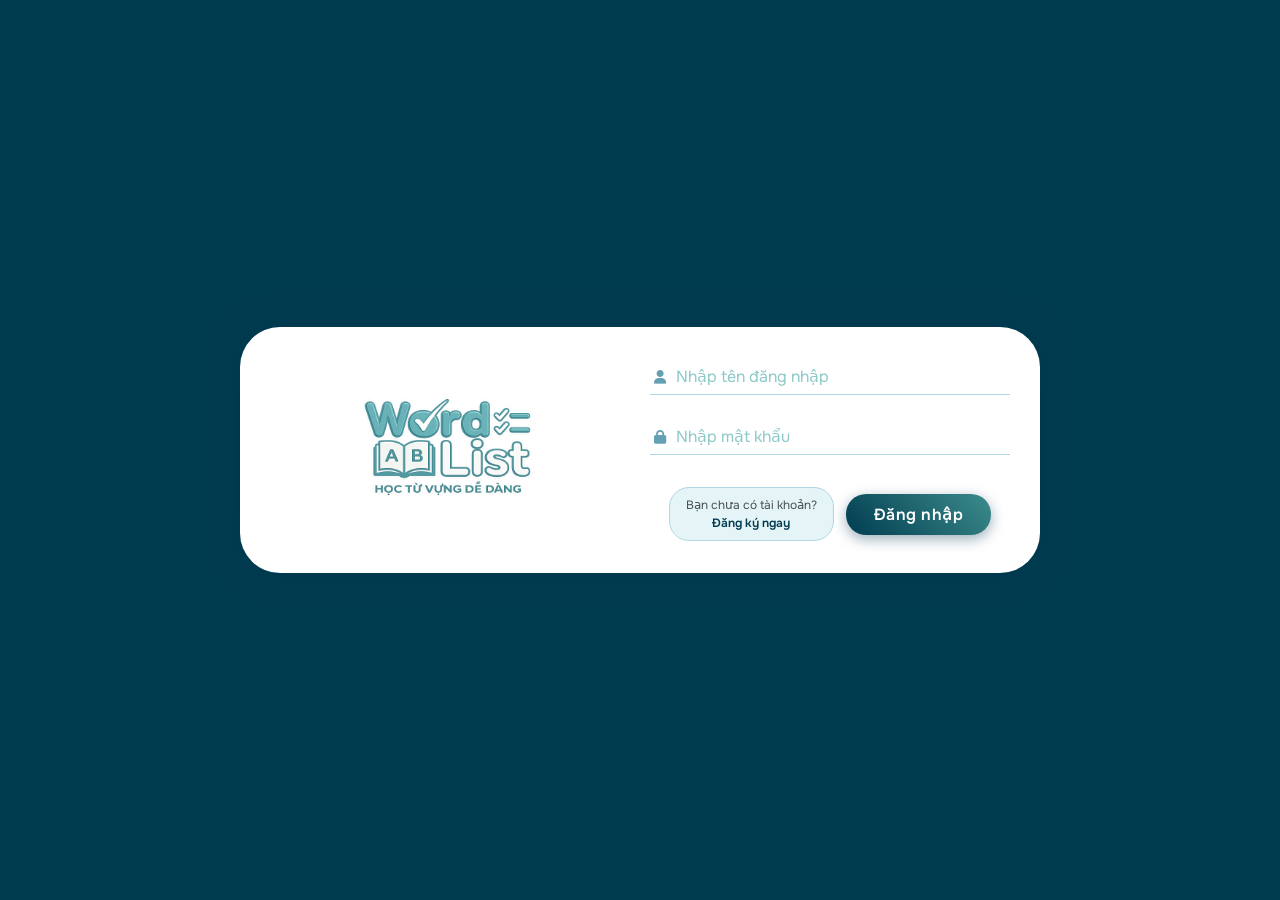
<file: index.html>
<!doctype html>
<html lang="en">
  <head>
    <meta charset="UTF-8" />
    <meta name="viewport" content="width=device-width, initial-scale=1.0" />
    <title>Từ vựng — Học từ mỗi ngày</title>
    <link rel="stylesheet" href="assets/css/style.css" />
    <link
      rel="stylesheet"
      href="https://cdnjs.cloudflare.com/ajax/libs/font-awesome/6.5.1/css/all.min.css"
    />
  </head>
  <body>
    <div class="app">
      <!-- sidebar -------------------------------------------------- -->
      <div class="sidebar" id="sidebar">
        <div class="web-logo">
          <img src="assets/WL.png" alt="WordList logo" />
        </div>
        <div>
          <div class="nav-item active" data-page="overview">
            <i class="fa-solid fa-table-cells-large nav-icon"></i>
            Tổng quan
          </div>
          <div class="nav-item" data-page="words">
            <i class="fa-solid fa-book-open nav-icon"></i>
            Danh sách từ
          </div>
          <div class="nav-item" data-page="groups">
            <i class="fa-solid fa-layer-group nav-icon"></i>
            Danh sách nhóm
          </div>
          <div class="nav-item" data-page="review">
            <i class="fa-solid fa-clock-rotate-left nav-icon"></i>
            Ôn từ
          </div>
        </div>
        <!-- user ---------------------------------------------------- -->
        <div class="user-bottom-sidebar">
          <div class="user-bottom-sidebar-label">Xin chào</div>
          <div class="user-bottom-sidebar-name" id="sidebar-username"></div>
          <button class="btn-logout" id="btn-logout">
            <i class="fa-solid fa-right-from-bracket"></i>Đăng xuất
          </button>
        </div>
      </div>

      <!-- lớp phủ khi mở menu cho mobile------------------------------ -->
      <div class="sub-layer" id="sub-layer"></div>
      <!-- main -------------------------------------------------------- -->
      <div class="main">
        <!-- topbar đieucho mobile ----------------------------------------- -->
        <div class="topbar" id="topbar">
          <button class="menu-mobile" id="menu-mobile">
            <i class="fa-solid fa-bars"></i>
          </button>
          <h2 id="topbar-title">Tổng quan</h2>
        </div>
        <!-- iframe để load content --------------------------------------- -->
        <iframe
          class="content-frame"
          id="content-frame"
          title="Nội dung trang"
          src="pages/overview.html"
        ></iframe>
      </div>
    </div>
    <script src="assets/script/auth.js"></script>
    <script src="assets/script/script.js"></script>
  </body>
</html>
</file>
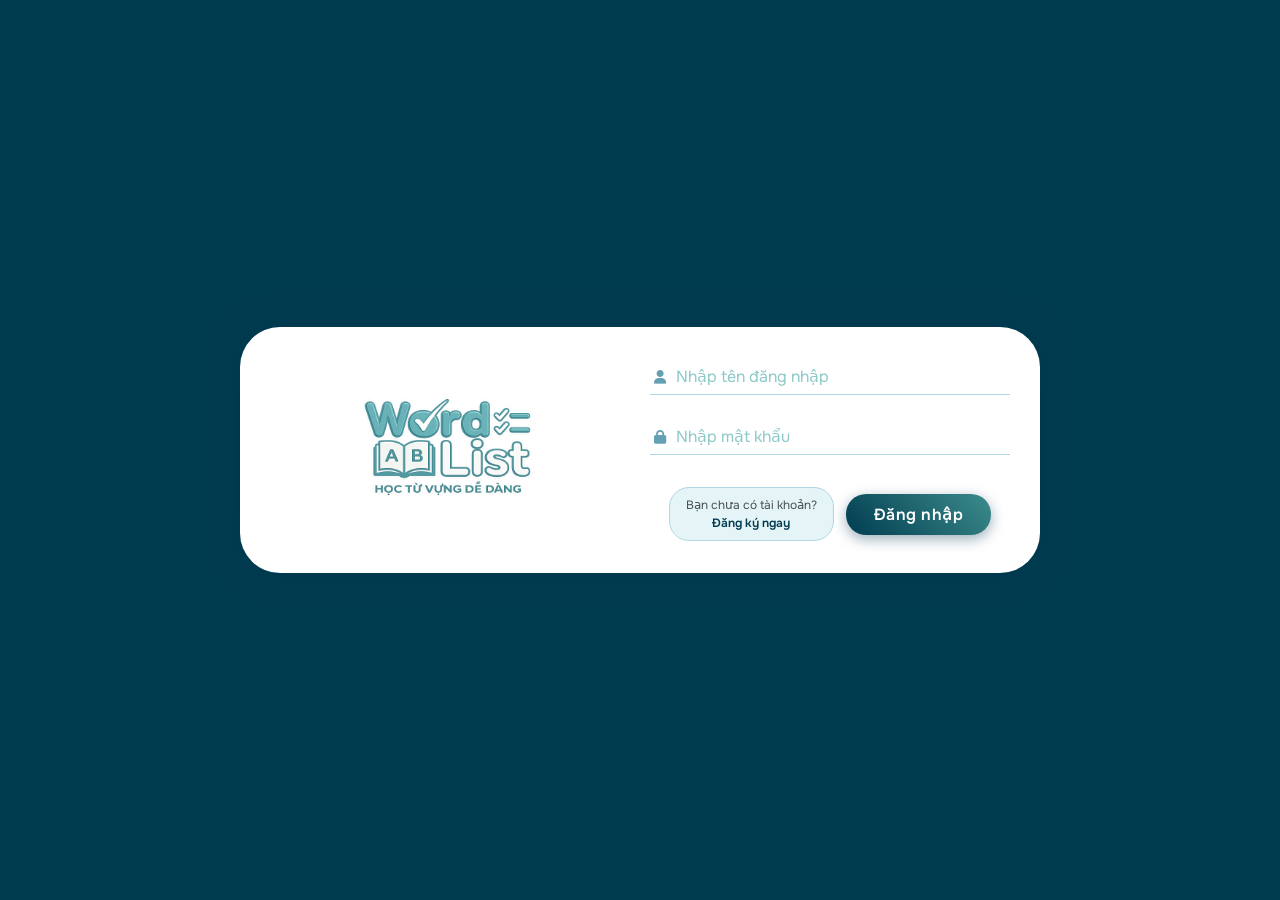
<file: login.html>
<!doctype html>
<html lang="en">
  <head>
    <meta charset="UTF-8" />
    <meta name="viewport" content="width=device-width, initial-scale=1.0" />
    <title>WordList — Đăng nhập</title>
    <link
      rel="stylesheet"
      href="https://cdnjs.cloudflare.com/ajax/libs/font-awesome/6.5.0/css/all.min.css"
    />
    <link
      href="https://fonts.googleapis.com/css2?family=Onest:wght@100..900&display=swap"
      rel="stylesheet"
    />
    <link rel="stylesheet" href="assets/css/style_login_regis.css" />
  </head>
  <body>
    <div class="page">
      <!-- left ----------------------------------------- -->
      <div class="left">
        <img src="assets/WL.png" alt="WordList logo" />
      </div>
      <!-- right ------------------------------------------- -->
      <div class="right">
        <form action="" class="input-form" id="login-form">
          <div class="msg error" id="error-msg"></div>
          <div class="input">
            <i class="fa-solid fa-user"></i>
            <input
              type="text"
              name="username"
              id="username"
              placeholder="Nhập tên đăng nhập"
              required
              autocomplete="username"
            />
          </div>
          <div class="input">
            <i class="fa-solid fa-lock"></i>
            <input
              type="password"
              name="password"
              id="password"
              placeholder="Nhập mật khẩu"
              required
              autocomplete="new-password"
            />
          </div>
        </form>
        <div class="direct-btn">
          <button class="sub-btn">
            Bạn chưa có tài khoản?<br />
            <a href="regis.html">Đăng ký ngay</a>
          </button>
          <button class="main-btn" id="btn-login">Đăng nhập</button>
        </div>
      </div>
    </div>
    <script src="assets/script/auth.js"></script>
    <script src="assets/script/login.js"></script>
  </body>
</html>
</file>
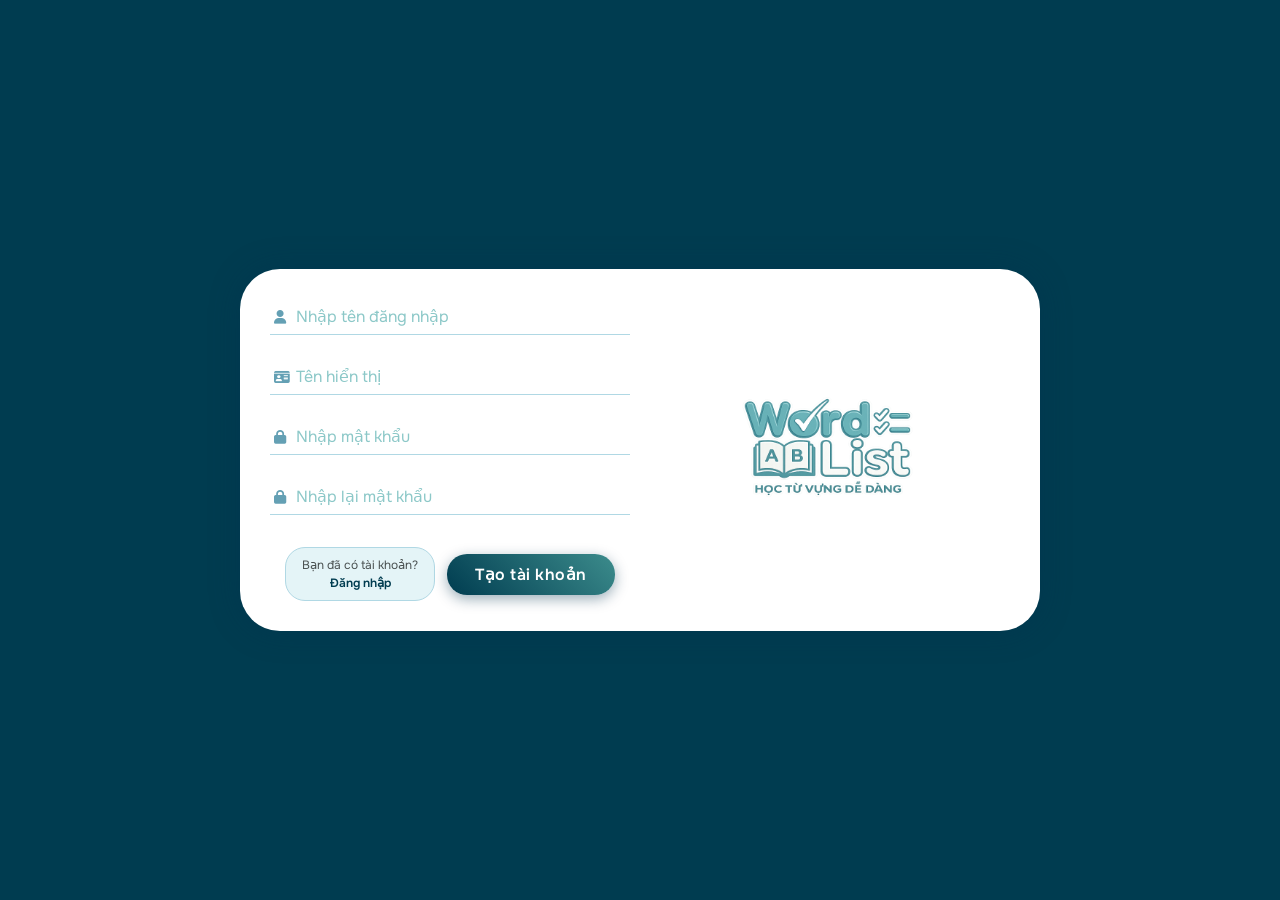
<file: regis.html>
<!doctype html>
<html lang="en">
  <head>
    <meta charset="UTF-8" />
    <meta name="viewport" content="width=device-width, initial-scale=1.0" />
    <title>WordList — Đăng ký</title>
    <link
      rel="stylesheet"
      href="https://cdnjs.cloudflare.com/ajax/libs/font-awesome/6.5.0/css/all.min.css"
    />
    <link
      href="https://fonts.googleapis.com/css2?family=Onest:wght@100..900&display=swap"
      rel="stylesheet"
    />
    <link rel="stylesheet" href="assets/css/style_login_regis.css" />
  </head>
  <body>
    <div class="page">
      <!-- right ---------------------------------- -->
      <div class="right">
        <form action="" class="input-form" id="regis-form">
          <div class="msg error" id="error-msg"></div>
          <div class="msg success" id="success-msg"></div>

          <div class="input">
            <i class="fa-solid fa-user"></i>
            <input
              type="text"
              name="username"
              id="username"
              placeholder="Nhập tên đăng nhập"
              required
              autocomplete="username"
            />
          </div>
          <div class="input">
            <i class="fa-solid fa-id-card"></i>
            <input
              type="text"
              name="displayName"
              id="displayName"
              placeholder="Tên hiển thị"
              required
            />
          </div>
          <div class="input">
            <i class="fa-solid fa-lock"></i>
            <input
              type="password"
              name="password"
              id="password"
              placeholder="Nhập mật khẩu"
              required
              autocomplete="new-password"
            />
          </div>
          <div class="input">
            <i class="fa-solid fa-lock"></i>
            <input
              type="password"
              name="confirm"
              id="confirm"
              placeholder="Nhập lại mật khẩu"
              required
              autocomplete="new-password"
            />
          </div>
        </form>
        <div class="direct-btn">
          <button class="sub-btn">
            Bạn đã có tài khoản?<br />
            <a href="login.html">Đăng nhập</a>
          </button>
          <button class="main-btn" id="btn-regis">Tạo tài khoản</button>
        </div>
      </div>
      <div class="left">
        <img src="assets/WL.png" alt="WordList logo" />
      </div>
    </div>
    <script src="assets/script/auth.js"></script>
    <script src="assets/script/regis.js"></script>
  </body>
</html>
</file>
<file: assets/css/style.css>
* {
  box-sizing: border-box;
  margin: 0;
  padding: 0;
}
html {
  font-size: 62.5%;
  font-family: "Onest", sans-serif;
}

body {
  font-size: 1.6rem;
  background: #fff;
  color: black;
  height: 100vh;
  overflow: hidden;
}

.app {
  position: relative;
  display: flex;
  height: 100vh;
  overflow: hidden;
}

.sidebar {
  z-index: 20;
  width: 22rem;
  background: #003c50;
  display: flex;
  flex-direction: column;
  overflow: hidden;
  flex-shrink: 0;
  transition: transform 0.22s ease;
}

.web-logo {
  padding: 1.2rem 1.4rem 1.4rem;
  border-bottom: 1px solid rgba(235, 229, 229, 0.142);
  display: flex;
  align-items: center;
  justify-content: center;
  flex-shrink: 0;
}

.web-logo img {
  display: block;
  width: 100%;
  height: auto;
  max-width: 17rem;
  object-fit: contain;
}
.nav-item {
  display: flex;
  text-decoration: none;
  align-items: center;
  gap: 1.1rem;
  padding: 1rem 1.8rem;
  font-size: 1.4rem;
  color: rgba(244, 238, 238, 0.72);
  border-right: 3px solid transparent;
  cursor: pointer;
  user-select: none;
  transition: background 0.12s;
}
.nav-item:hover {
  background: rgba(101, 165, 186, 0.18);
  color: #fff;
}
.nav-item.active {
  background: rgba(101, 165, 186, 0.18);
  color: #fff;
  font-weight: 600;
  border-right-color: #64a0b4;
}

.nav-icon {
  font-size: 1.5rem;
  flex-shrink: 0;
  width: 1.7rem;
  text-align: center;
}
.user-bottom-sidebar {
  margin-top: auto;
  padding: 1.4rem 1.8rem;
  border-top: 1px solid rgba(235, 229, 229, 0.142);
  flex-shrink: 0;
}

.user-bottom-sidebar-label {
  font-size: 1.1rem;
  color: rgba(235, 229, 229, 0.5);
  margin-bottom: 0.6rem;
}
.user-bottom-sidebar-name {
  font-size: 1.4rem;
  color: #fff;
  font-weight: 600;
  margin-bottom: 1rem;
  overflow: hidden;
  text-overflow: ellipsis;
  white-space: nowrap;
}

.btn-logout {
  display: flex;
  align-items: center;
  justify-content: center;
  width: 100%;
  padding: 0.7rem 0;
  gap: 0.6rem;
  border: 1px solid rgba(235, 229, 229, 0.25);
  border-radius: 0.8rem;
  background: rgba(235, 229, 229, 0.08);
  color: rgba(235, 229, 229, 0.8);
  font-size: 1.3rem;
  font-family: inherit;
  cursor: pointer;
  transition: background 0.15s;
}

.btn-logout:hover {
  background: rgba(235, 229, 229, 0.16);
  color: #fff;
}

.main {
  display: flex;
  flex-direction: column;
  flex: 1;
  min-width: 0;
  overflow: hidden;
}
.content-frame {
  width: 100%;
  min-height: 0;
  background: #fff;
  border: none;
  flex: 1;
}
.sub-layer {
  display: none;
  z-index: 15;
  position: fixed;
  top: 0;
  right: 0;
  bottom: 0;
  left: 0;
  background: rgba(0, 0, 0, 0.35);
}

.sub-layer.open {
  display: block;
}
.topbar {
  display: none;
  align-items: center;
  gap: 1.2rem;
  padding: 1rem 1.6rem;
  background: #003c50;
  border-bottom: 1px solid #002a3a;
  flex-shrink: 0;
}

.topbar h2 {
  flex: 1;
  font-size: 1.5rem;
  font-weight: 500;
  color: #fff;
}

.menu-mobile {
  display: flex;
  align-items: center;
  justify-content: center;
  width: 3.4rem;
  height: 3.4rem;
  color: #fff;
  font-size: 1.6rem;
  background: none;
  border: 1px solid rgba(235, 229, 229, 0.3);
  border-radius: 0.8rem;
  cursor: pointer;
  flex-shrink: 0;
}
.bottom-nav {
  display: none;
  background: #003c50;
  border-top: 1px solid #002a3a;
  flex-shrink: 0;
}

.bottom-nav-wrapper {
  display: flex;
}

.bottom-nav-item {
  display: flex;
  align-items: center;
  justify-content: center;
  flex: 1;
  flex-direction: column;
  padding: 0.8rem 0.4rem 0.6rem;
  font-size: 1rem;
  font-family: inherit;
  gap: 0.3rem;
  color: rgba(255, 255, 255, 0.5);
  border: none;
  background: none;
  cursor: pointer;
}

.bottom-nav-item i {
  font-size: 1.8rem;
}
.bottom-nav-item.active {
  color: #64a0b4;
}
.subpage-wrapper {
  display: flex;
  flex-direction: column;
  height: 100vh;
  font-family: "Onest", sans-serif;
  font-size: 1.4rem;
  color: black;
  background: #fff;
}

.page-header {
  padding: 1.4rem 2rem 1.2rem;
  border-bottom: 1px solid #b0d8e4;
  background: #e4f4f7;
  flex-shrink: 0;
}
.page-content {
  padding: 1.6rem 2rem;
  flex: 1;
  overflow-y: auto;
}
.page-header h2 {
  font-size: 1.6rem;
  font-weight: 600;
  color: #003c50;
}

.stat-grid {
  display: grid;
  grid-template-columns: 1fr 1fr;
  gap: 1.2rem;
  margin-bottom: 2rem;
}

.stat-label {
  font-size: 1.2rem;
  color: #3c8c8c;
  margin-bottom: 0.6rem;
  font-weight: 500;
}
.stat-card {
  background: #fff;
  border: 1px solid #b0d8e4;
  border-radius: 1rem;
  padding: 1.4rem 1.6rem;
}
.stat-value {
  font-size: 2.6rem;
  font-weight: 600;
  color: #003c50;
}
.cur-add-word {
  font-size: 1.1rem;
  font-weight: 600;
  color: #3c8c8c;
  text-transform: uppercase;
  letter-spacing: 0.06em;
  margin-bottom: 1rem;
}
.cur-add-word-list {
  display: flex;
  flex-direction: column;
  gap: 0.3rem;
}
.cur-ten-words {
  display: flex;
  align-items: center;
  justify-content: space-between;
  gap: 1rem;
  padding: 0.8rem 1.2rem;
  background: #fff;
  border: 1px solid #b0d8e4;
  border-radius: 0.8rem;
}
.cur-ten-words:hover {
  border-color: #64a0b4;
  background: #d0eef5;
}
.word-text {
  font-size: 1.4rem;
  font-weight: 500;
  color: #003c50;
}
.word-meaning-sm {
  font-size: 1.3rem;
  color: #555;
  margin-left: 0.8rem;
}
.date-ten-words {
  font-size: 1.1rem;
  color: #aaa;
  white-space: nowrap;
}
.group-ten-words {
  font-size: 1.1rem;
  font-weight: 600;
  color: #003c50;
  padding: 0.2rem 0.8rem;
  border-radius: 2rem;
  background: #cceef5;
  white-space: nowrap;
}
.group-tag {
  font-size: 1.1rem;
  color: #3c8c8c;
  padding: 0.2rem 0.8rem;
  border: 1px solid #b0d8e4;
  border-radius: 2rem;
  background: #e4f4f7;
  white-space: nowrap;
}
.toolbar-wrapper {
  display: flex;
  flex-direction: column;
  gap: 0.8rem;
  margin-top: 1rem;
}
.toolbar-row {
  display: flex;
  align-items: center;
  gap: 0.8rem;
  flex-wrap: wrap;
}
.toolbar-search {
  flex: 1;
  min-width: 0;
  height: 3.4rem;
  border: 1px solid #b0d8e4;
  border-radius: 0.8rem;
  padding: 0 1.2rem;
  font-size: 1.3rem;
  font-family: inherit;
  background: #fff;
  color: black;
  outline: none;
  transition: all 0.15s ease-in-out;
}
.toolbar-search:focus {
  border-color: #3c8c8c;
  box-shadow: 0 0 0 3px rgba(101, 165, 186, 0.18);
}

.sort-label {
  font-size: 1.2rem;
  color: #3c8c8c;
  white-space: nowrap;
  font-weight: 500;
}
.sort-btn {
  height: 3rem;
  padding: 0 1.2rem;
  font-size: 1.2rem;
  font-family: inherit;
  color: #3c8c8c;
  border: 1px solid #b0d8e4;
  border-radius: 0.8rem;
  background: #fff;
  cursor: pointer;
  white-space: nowrap;
  transition: background 0.12s;
}
.sort-btn:hover:not(.active) {
  background: #d0eef5;
  color: #003c50;
  border-color: #64a0b4;
}

.sort-btn.active {
  background: #003c50;
  border-color: #003c50;
  color: #fff;
  font-weight: 600;
}
.select-dropdown {
  height: 3rem;
  padding: 0 0.8rem;
  font-size: 1.2rem;
  font-family: inherit;
  border: 1px solid #b0d8e4;
  border-radius: 0.8rem;
  background: #fff;
  color: #3c8c8c;
  cursor: pointer;
  outline: none;
}
.btn-add {
  height: 3.4rem;
  padding: 0 1.6rem;
  font-size: 1.3rem;
  font-weight: 500;
  font-family: inherit;
  border: none;
  border-radius: 0.8rem;
  background: #3c8c8c;
  color: #fff;
  cursor: pointer;
  white-space: nowrap;
  flex-shrink: 0;
  transition: background 0.12s;
}
.btn-add:hover {
  background: #003c50;
}
.word-table {
  display: flex;
  flex-direction: column;
  gap: 0.3rem;
  margin-top: 1.2rem;
}
.word-row {
  display: flex;
  align-items: center;
  gap: 1.2rem;
  padding: 0.9rem 1.2rem;
  background: #fff;
  border: 1px solid #b0d8e4;
  border-radius: 0.8rem;
  transition: all 0.15s ease-in-out;
}

.word-row .w {
  font-size: 1.4rem;
  font-weight: 500;
  min-width: 10rem;
  color: #003c50;
}
.word-row .m {
  font-size: 1.3rem;
  color: #555;
  flex: 1;
  min-width: 0;
  overflow: hidden;
  text-overflow: ellipsis;
  white-space: nowrap;
}
.word-row .d {
  font-size: 1.2rem;
  color: #8cc8c8;
  white-space: nowrap;
}
.word-row:hover {
  border-color: #64a0b4;
  background: #d0eef5;
}

.del-warning {
  font-size: 1.2rem;
  color: #888;
  margin-top: 0.6rem;
}
#group-filter {
  display: none;
}
.page-header-top {
  display: flex;
  align-items: center;
  justify-content: space-between;
  margin-bottom: 1rem;
}

.page-header-top h2 {
  margin-bottom: 0;
}
.group-table {
  display: flex;
  flex-direction: column;
  gap: 0.3rem;
  margin-top: 1.2rem;
}
.group-row {
  display: flex;
  align-items: center;
  gap: 1.2rem;
  padding: 1rem 1.2rem;
  background: #fff;
  border: 1px solid #b0d8e4;
  border-radius: 0.8rem;
  transition: all 0.15s ease-in-out;
}
.group-icon {
  display: flex;
  align-items: center;
  justify-content: center;
  width: 3.2rem;
  height: 3.2rem;
  color: #64a0b4;
  font-size: 1.4rem;
  border-radius: 0.8rem;
  background: #003c50;
  flex-shrink: 0;
}

.group-row:hover {
  border-color: #64a0b4;
  background: #d0eef5;
}

.group-row .group-name {
  font-size: 1.4rem;
  font-weight: 500;
  flex: 1;
  color: #003c50;
}
.group-row .group-count {
  font-size: 1.2rem;
  color: #fff;
  background: #3c8c8c;
  padding: 0.1rem 0.8rem;
  border-radius: 2rem;
  white-space: nowrap;
  font-weight: 500;
}
.group-row .group-date {
  font-size: 1.2rem;
  color: #8cc8c8;
  white-space: nowrap;
}
.page-content-groups {
  padding-top: 8px;
}
.page-header-review {
  display: flex;
  align-items: center;
  justify-content: space-between;
  flex-direction: row;
  padding: 12px 20px;
}
.page-header-review h2 {
  margin: 0;
}
.review-bar {
  display: flex;
  padding: 1rem 2rem;
  background: #cceef5;
  border-bottom: 2px solid #b0d8e4;
  align-items: center;
  gap: 1rem;
  flex-shrink: 0;
}
.review-bar label {
  font-size: 1.3rem;
  color: #003c50;
  cursor: pointer;
  font-weight: 500;
}
.review-bar span {
  font-size: 1.3rem;
  color: #003c50;
  font-weight: 600;
}

.btn-start {
  height: 3.2rem;
  padding: 0 1.6rem;
  font-size: 1.3rem;
  color: #fff;
  font-weight: 500;
  font-family: inherit;
  border: none;
  border-radius: 0.8rem;
  background: #003c50;
  cursor: pointer;
  margin-left: auto;
  white-space: nowrap;
  transition: background 0.12s;
}
.btn-start:hover {
  background: #002a3a;
}
.btn-start:disabled {
  color: #64a0b4;
  background: #e4f4f7;
  border: 1px solid #b0d8e4;
  cursor: default;
}
#select-word-view {
  display: flex;
  flex-direction: column;
  height: 100vh;
}

#review-view {
  display: none;
  flex-direction: column;
  height: 100vh;
}

#review-view.active {
  display: flex;
}

#select-word-view.hidden {
  display: none;
}
.review-mode {
  display: flex;
  align-items: center;
  justify-content: center;
  flex-direction: column;
  flex: 1;
  padding: 2.4rem 2rem;
  gap: 1.6rem;
  overflow-y: auto;
}
#check-all {
  accent-color: #3c8c8c;
  width: 15px;
  height: 15px;
}
.page-content-scroll {
  padding-top: 8px;
  flex: 1;
  overflow-y: auto;
}
.page-header-select h2 {
  margin-bottom: 10px;
}
.card-counter {
  color: #3c8c8c;
  font-size: 1.3rem;
  font-weight: 600;
}

.flashcard {
  display: flex;
  align-items: center;
  justify-content: center;
  width: 100%;
  max-width: 40rem;
  background: #fff;
  border: 1px solid #b0d8e4;
  border-radius: 1.4rem;
  padding: 3.6rem 2.4rem;
  text-align: center;
  cursor: pointer;
  transition: all 0.2s ease-in-out;
  min-height: 14rem;
  flex-direction: column;
  gap: 1.2rem;
  user-select: none;
}

.flashcard .fc-word {
  font-size: 2.4rem;
  font-weight: 700;
  color: #003c50;
}
.flashcard .fc-meaning {
  display: none;
  color: #3c8c8c;
  font-size: 1.8rem;
  font-weight: 600;
}

.flashcard .reveal {
  font-size: 1.2rem;
  color: #64a0b4;
}

.flashcard.revealed .fc-meaning {
  display: block;
}
.flashcard.revealed .reveal {
  display: none;
}
.flashcard:hover {
  border-color: #64a0b4;
}
.flashcard.revealed {
  border-color: #64a0b4;
  background: #e4f4f7;
}
.nav-btns {
  display: flex;
  gap: 1.2rem;
}
.nav-btn {
  height: 3.6rem;
  padding: 0 2.2rem;
  font-size: 1.4rem;
  font-family: inherit;
  color: #003c50;
  font-weight: 500;
  border: 1px solid #b0d8e4;
  border-radius: 0.8rem;
  background: #fff;
  cursor: pointer;
  transition: background 0.12s;
}

.nav-btn:hover {
  background: #d0eef5;
  border-color: #64a0b4;
}
.btn-exit {
  height: 3rem;
  padding: 0 1.4rem;
  font-size: 1.2rem;
  font-family: inherit;
  border: 1px solid #b0d8e4;
  border-radius: 0.8rem;
  background: transparent;
  color: #3c8c8c;
  cursor: pointer;
  transition: background 0.12s;
}
.btn-exit:hover {
  background: #d0eef5;
  color: #003c50;
}
.form-popup {
  position: fixed;
  display: none;
  align-items: center;
  justify-content: center;
  top: 0;
  right: 0;
  bottom: 0;
  left: 0;
  background: rgba(0, 0, 0, 0.35);
  z-index: 100;
  padding: 2rem;
}

.form-popup.open {
  display: flex;
}
.form-popup-wrapper {
  background: #fff;
  border-radius: 1.4rem;
  border: 1px solid #b0d8e4;
  padding: 2.4rem;
  width: 100%;
  max-width: 36rem;
  box-shadow: 0 0.8rem 3rem rgba(1, 54, 71, 0.15);
}
.form-popup-wrapper h3 {
  font-size: 1.6rem;
  font-weight: 600;
  margin-bottom: 1.6rem;
  color: #003c50;
}

.form-field {
  margin-bottom: 1.2rem;
}

.form-field label {
  display: block;
  font-size: 1.2rem;
  color: #3c8c8c;
  margin-bottom: 0.5rem;
  font-weight: 500;
}

.form-field input,
.form-field select,
.form-field textarea {
  width: 100%;
  height: 3.6rem;
  border: 1px solid #b0d8e4;
  border-radius: 0.8rem;
  padding: 0 1.2rem;
  font-size: 1.4rem;
  font-family: inherit;
  background: #fff;
  color: black;
  outline: none;
  transition: all 0.15s ease-in-out;
}

.form-field textarea {
  height: 7.2rem;
  padding: 0.8rem 1.2rem;
  resize: none;
}
.form-field input:focus,
.form-field textarea:focus,
.form-field select:focus {
  border-color: #3c8c8c;
  box-shadow: 0 0 0 3px rgba(101, 165, 186, 0.18);
}

.form-action {
  display: flex;
  gap: 1rem;
  margin-top: 1.6rem;
  justify-content: flex-end;
}
.btn-cancel {
  height: 3.4rem;
  padding: 0 1.6rem;
  border: 1px solid #b0d8e4;
  border-radius: 0.8rem;
  font-size: 1.3rem;
  font-family: inherit;
  color: #555;
  background: transparent;
  cursor: pointer;
  transition: background 0.12s;
}

.btn-cancel:hover {
  background: #e4f4f7;
}
/*  */
.btn-save {
  height: 3.4rem;
  padding: 0 1.6rem;
  font-size: 1.3rem;
  font-weight: 500;
  font-family: inherit;
  border: none;
  border-radius: 0.8rem;
  background: #3c8c8c;
  color: #fff;
  cursor: pointer;
  transition: background 0.12s;
}

.btn-save:hover {
  background: #003c50;
}

.empty-msg {
  padding: 2rem;
  font-size: 1.4rem;
  color: #64a0b4;
  text-align: center;
}
.row-actions {
  display: flex;
  gap: 0.4rem;
  flex-shrink: 0;
  opacity: 0;
  transition: opacity 0.15s;
}
.word-row:hover .row-actions,
.group-row:hover .row-actions {
  opacity: 1;
}
.btn-row {
  display: flex;
  align-items: center;
  justify-content: center;
  width: 2.8rem;
  height: 2.8rem;
  border: 1px solid #b0d8e4;
  border-radius: 0.6rem;
  background: #fff;
  color: #3c8c8c;
  font-size: 1.2rem;
  cursor: pointer;
  transition: all 0.12s ease-in-out;
  flex-shrink: 0;
}
.btn-row:hover {
  background: #e4f4f7;
  border-color: #64a0b4;
  color: #003c50;
}

.btn-row.danger:hover {
  background: #fdf0ee;
  border-color: #f5c6c0;
  color: #c0392b;
}
.form-confirm p {
  font-size: 1.4rem;
  color: #333;
  line-height: 1.5;
  margin-bottom: 0.4rem;
}

.form-confirm strong {
  color: #003c50;
}

.btn-delete {
  height: 3.4rem;
  padding: 0 1.6rem;
  font-size: 1.3rem;
  font-weight: 500;
  font-family: inherit;
  border: none;
  border-radius: 0.8rem;
  background: #c0392b;
  color: #fff;
  cursor: pointer;
  transition: background 0.12s;
}

.btn-delete:hover {
  background: #962d22;
}
@media (max-width: 600px) {
  .sidebar {
    position: fixed;
    top: 0;
    left: 0;
    height: 100%;
    transform: translateX(-100%);
  }
  .sidebar.open {
    box-shadow: 4px 0 24px rgba(0, 0, 0, 0.25);
    transform: translateX(0);
  }
  .topbar {
    display: flex;
  }
  .bottom-nav {
    display: block;
  }
  .page-header h2 {
    display: none;
  }
  .word-row .d,
  .group-row .group-date,
  .date-ten-words {
    display: none;
  }
}
</file>
<file: assets/css/style_login_regis.css>
* {
  margin: 0;
  padding: 0;
  box-sizing: border-box;
}
html {
  font-size: 62.5%;
  font-family: "Onest", sans-serif;
}

input,
button {
  font-family: "Onest", sans-serif;
}
body {
  margin: 0;
  height: 100vh;
  font-size: 1.6rem;
  background-color: #003c50;
  display: flex;
  align-items: center;
  justify-content: center;
}
.page {
  width: min(80rem, 90vw);
  height: auto;
  border-radius: 4rem;
  padding: 3rem;
  gap: 2rem;
  display: flex;
  flex-direction: row;
  justify-content: center;
  background-color: #fff;
  box-shadow: 0 0 3rem rgba(1, 51, 77, 0.4);
}
.left {
  display: flex;
  align-items: center;
  justify-content: center;
  flex: 1;
}
.left img {
  width: 100%;
  max-width: 28rem;
}
.right {
  display: flex;
  flex-direction: column;
  justify-content: center;
  flex: 1;
  gap: 0;
}
.input {
  position: relative;
  margin-bottom: 2.4rem;
}
.input i {
  position: absolute;
  color: #64a0b4;
  font-size: 1.4rem;
  top: 50%;
  padding: 0.4rem;
  transform: translateY(-50%);
  transition: color 0.2s;
}
.input:focus-within i {
  color: #003c50;
}
input {
  width: 100%;
  height: 3.6rem;
  color: #003c50;
  line-height: normal;
  display: block;
  border: none;
  border-bottom: 1px solid #b0d8e4;
  padding-left: 2.6rem;
  font-size: 1.6rem;
  background: transparent;
  transition: border-color 0.2s;
}
input::placeholder {
  color: #8cc8c8;
}
input:focus {
  outline: none;
  border-bottom-color: #003c50;
}
.direct-btn {
  display: flex;
  align-items: center;
  justify-content: center;
  gap: 1.2rem;
  margin-top: 0.8rem;
}
.sub-btn {
  height: auto;
  line-height: 1.5;
  font-size: 1.2rem;
  padding: 0.8rem 1.6rem;
  border: 1px solid #b0d8e4;
  border-radius: 2rem;
  color: #484f4f;
  background-color: #e4f4f7;
  cursor: pointer;
  white-space: nowrap;
  transition: all 0.2s ease-in-out;
}
.sub-btn:hover {
  background-color: #d0eef5;
  border-color: #3c8c8c;
  transform: scale(1.03);
}

.sub-btn a {
  text-decoration: none;
  color: #003c50;
  font-weight: 600;
}

.sub-btn a:hover {
  text-decoration: underline;
}
.main-btn {
  height: auto;
  padding: 1rem 2.8rem;
  border: none;
  border-radius: 2rem;
  background: linear-gradient(45deg, #003c50, #3c8c8c);
  box-shadow: 0 4px 14px rgba(1, 51, 77, 0.4);
  color: #fff;
  font-size: 1.6rem;
  font-weight: 600;
  letter-spacing: 0.05rem;
  cursor: pointer;
  white-space: nowrap;
  transition: all 0.2s ease-in-out;
}
.main-btn:hover {
  background: linear-gradient(45deg, #002a3a, #2a7070);
  transform: translateY(-2px);
  box-shadow: 0 6px 18px rgba(1, 51, 77, 0.4);
}
.main-btn:active {
  transform: translateY(0);
}
.msg {
  font-size: 1.4rem;
  text-align: center;
  display: none;
  border-radius: 0.8rem;
  padding: 0.8rem 1.2rem;
  margin-bottom: 1.6rem;
}
.msg.show {
  display: block;
}
.msg.error {
  color: #c0392b;
  background: #fdf0ee;
  border: 1px solid #f5c6c0;
}
.msg.success {
  color: #1a6b3a;
  background: #edfaf3;
  border: 1px solid #a8e6c1;
}
@media (max-width: 600px) {
  .page {
    flex-direction: column;
    border-radius: 2rem;
    padding: 2.4rem 2rem;
    width: 95vw;
  }

  .left {
    justify-content: center;
  }
  .left img {
    max-width: 18rem;
  }
}
</file>
